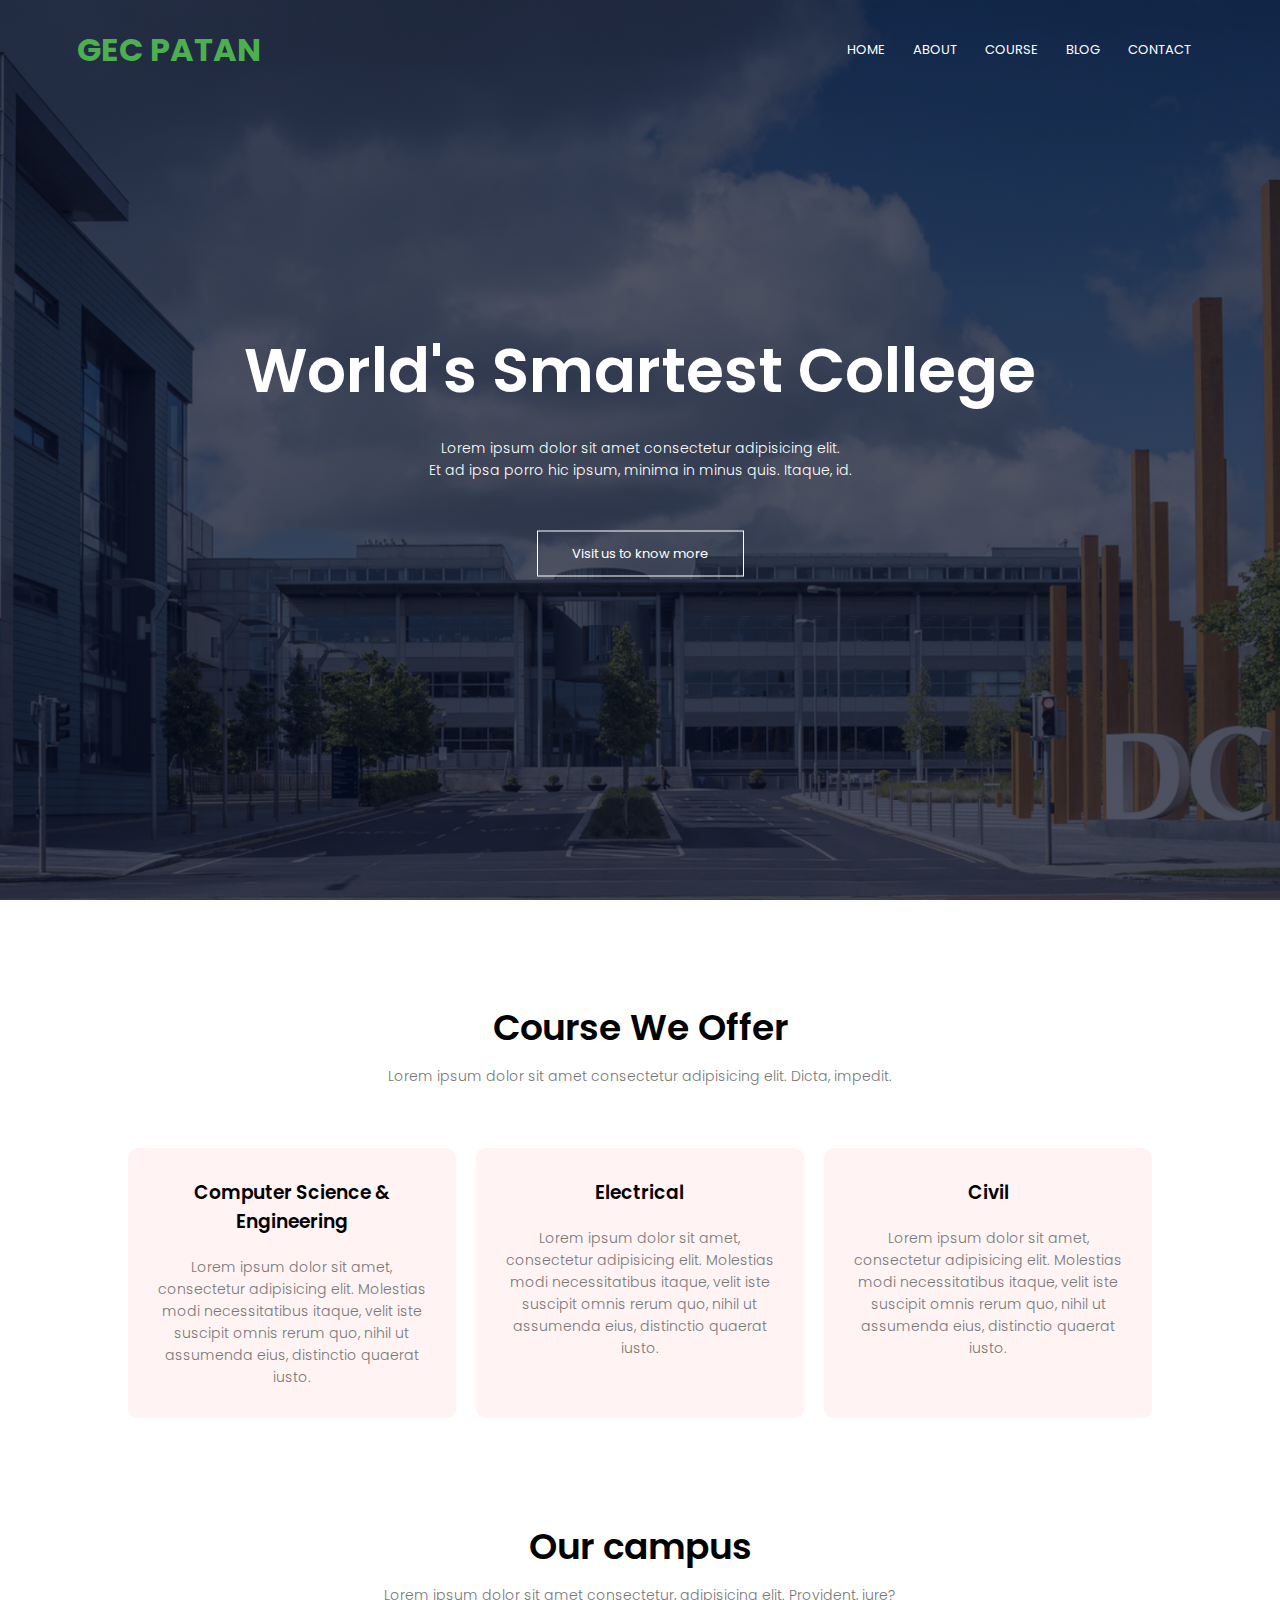
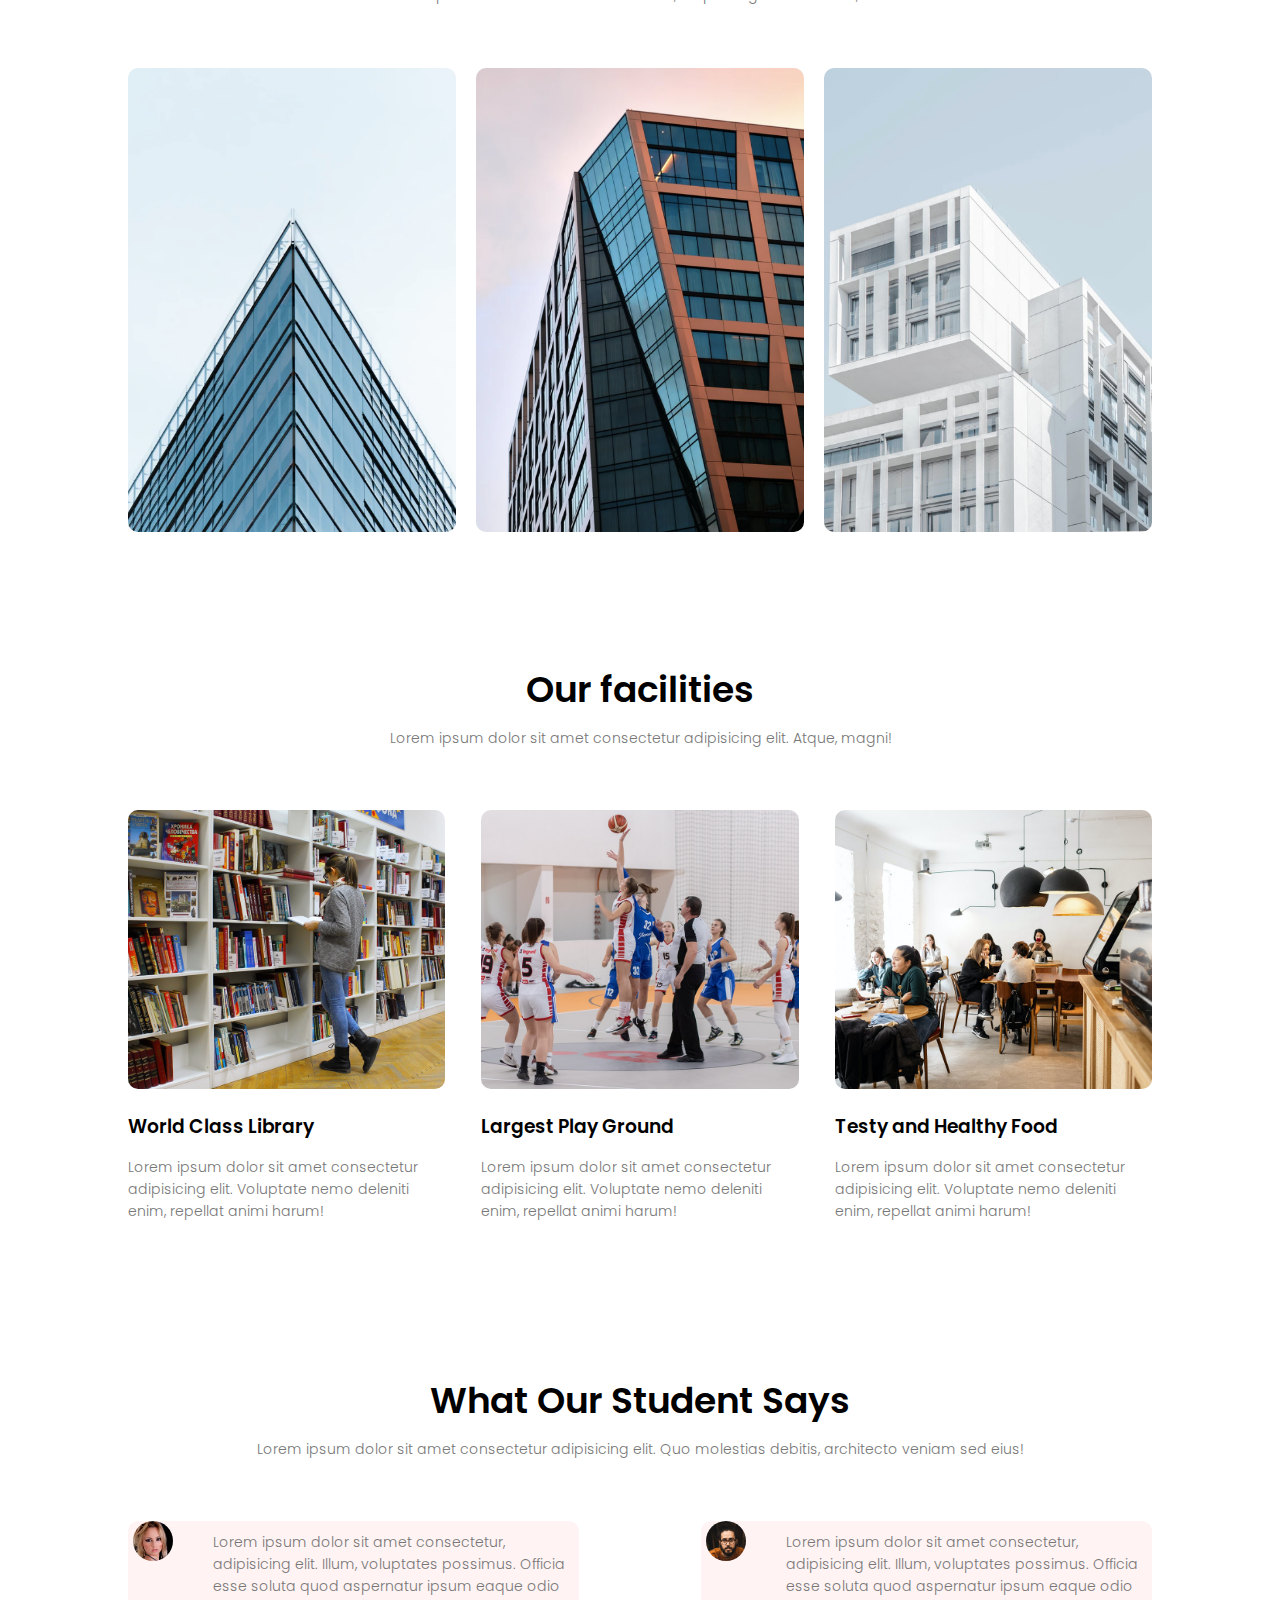
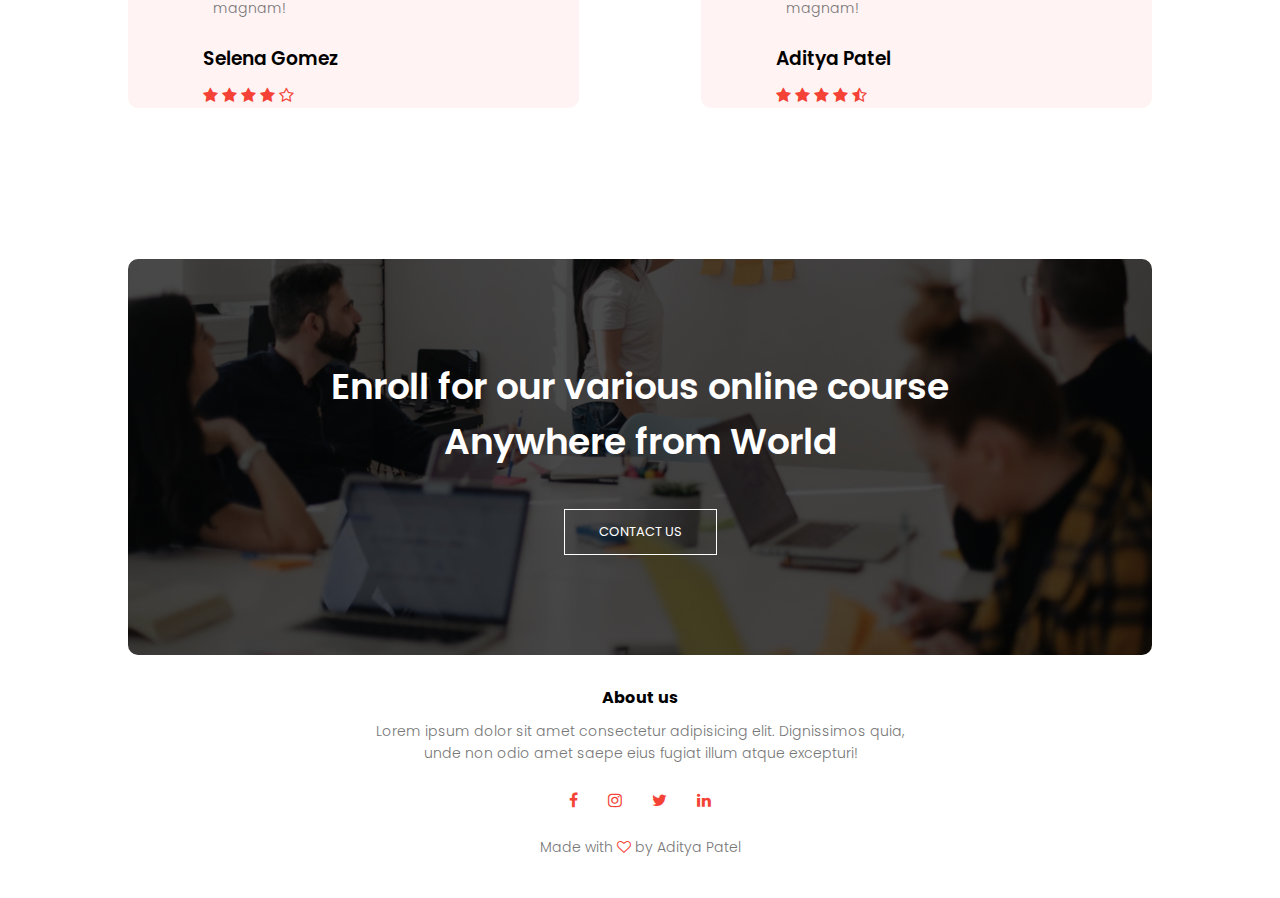
<file: index.html>
<!DOCTYPE html>
<html lang="en">

<head>
    <meta name="viewport" content="width=device-width, initial-scale=1.0">
    <title>GEC</title>
    <link rel="stylesheet" href="style.css">
    <link rel="stylesheet" href="https://stackpath.bootstrapcdn.com/font-awesome/4.7.0/css/font-awesome.min.css">
</head>

<body>
    <section class="header">
        <nav>
            <a href="index.html" class="logo">GEC PATAN</a>
            <div class="nav-links" id="navLinks">
                <i class="fa fa-times" onClick="hideMenu()"></i>
                <ul>
                    <li> <a href="">HOME</a> </li>
                    <li> <a href="">ABOUT</a> </li>
                    <li> <a href="">COURSE</a> </li>
                    <li> <a href="">BLOG</a> </li>
                    <li> <a href="">CONTACT</a> </li>
                </ul>
            </div>
            <i class="fa fa-bars" onClick="showMenu()"></i>
        </nav>

        <div class="text-box">
            <h1>World's Smartest College</h1>
            <p>Lorem ipsum dolor sit amet consectetur adipisicing elit.<br> Et ad ipsa porro hic ipsum, minima in minus
                quis. Itaque, id.</p>
            <a href="" class="hero-btn">Visit us to know more</a>
        </div>
    </section>

    <!-- course -->
    <section class="course">
        <h1>Course We Offer</h1>
        <p>Lorem ipsum dolor sit amet consectetur adipisicing elit. Dicta, impedit.</p>

        <div class="row">
            <div class="course-col">
                <h3>Computer Science & Engineering</h3>
                <p>Lorem ipsum dolor sit amet, consectetur adipisicing elit. Molestias modi necessitatibus itaque, velit
                    iste suscipit omnis rerum quo, nihil ut assumenda eius, distinctio quaerat iusto.</p>
            </div>
            <div class="course-col">
                <h3>Electrical</h3>
                <p>Lorem ipsum dolor sit amet, consectetur adipisicing elit. Molestias modi necessitatibus itaque, velit
                    iste suscipit omnis rerum quo, nihil ut assumenda eius, distinctio quaerat iusto.</p>
            </div>
            <div class="course-col">
                <h3>Civil</h3>
                <p>Lorem ipsum dolor sit amet, consectetur adipisicing elit. Molestias modi necessitatibus itaque, velit
                    iste suscipit omnis rerum quo, nihil ut assumenda eius, distinctio quaerat iusto.</p>
            </div>
        </div>
    </section>

    <!-- campus -->
    <section class="campus">
        <h1>Our campus</h1>
        <p>Lorem ipsum dolor sit amet consectetur, adipisicing elit. Provident, iure?</p>
        <div class="row">
            <div class="campus-col">
                <img src="./images/london.png" alt="london">
                <div class="layer">
                    <h3>Main</h3>
                </div>
            </div>
            <div class="campus-col">
                <img src="./images/newyork.png" alt="london">
                <div class="layer">
                    <h3>Departments</h3>
                </div>
            </div>
            <div class="campus-col">
                <img src="./images/washington.png" alt="london">
                <div class="layer">
                    <h3>Administrators</h3>
                </div>
            </div>
        </div>
    </section>

    <!-- facilities -->
    <section class="facilities">
        <h1>Our facilities</h1>
        <p>Lorem ipsum dolor sit amet consectetur adipisicing elit. Atque, magni!</p>
        <div class="row">
            <div class="facilities-col">
                <img src="./images/library.png" alt="">
                <h3>World Class Library</h3>
                <p>Lorem ipsum dolor sit amet consectetur adipisicing elit. Voluptate nemo deleniti enim, repellat animi
                    harum!</p>
            </div>
            <div class="facilities-col">
                <img src="./images/basketball.png" alt="">
                <h3>Largest Play Ground</h3>
                <p>Lorem ipsum dolor sit amet consectetur adipisicing elit. Voluptate nemo deleniti enim, repellat animi
                    harum!</p>
            </div>
            <div class="facilities-col">
                <img src="./images/cafeteria.png" alt="">
                <h3>Testy and Healthy Food</h3>
                <p>Lorem ipsum dolor sit amet consectetur adipisicing elit. Voluptate nemo deleniti enim, repellat animi
                    harum!</p>
            </div>
        </div>
    </section>
    <!-- testimonials -->
    <section class="testimonials">
        <h1>What Our Student Says</h1>
        <p>Lorem ipsum dolor sit amet consectetur adipisicing elit. Quo molestias debitis, architecto veniam sed eius!</p>

        <div class="row">
            <div class="testimonials-col">
                <img src="./images/user1.jpg" alt="">
                <div>
                    <p>Lorem ipsum dolor sit amet consectetur, adipisicing elit. Illum, voluptates possimus. Officia esse soluta quod aspernatur ipsum eaque odio magnam!</p>
                    <h3>Selena Gomez</h3>
                    <i class="fa fa-star"></i>
                    <i class="fa fa-star"></i>
                    <i class="fa fa-star"></i>
                    <i class="fa fa-star"></i>
                    <i class="fa fa-star-o"></i>
                </div>
            </div>
            <div class="testimonials-col">
                <img src="./images/user2.jpg" alt="">
                <div>
                    <p>Lorem ipsum dolor sit amet consectetur, adipisicing elit. Illum, voluptates possimus. Officia esse soluta quod aspernatur ipsum eaque odio magnam!</p>
                    <h3>Aditya Patel</h3>
                    <i class="fa fa-star"></i>
                    <i class="fa fa-star"></i>
                    <i class="fa fa-star"></i>
                    <i class="fa fa-star"></i>
                    <i class="fa fa-star-half-o"></i>
                </div>
            </div>
        </div>
    </section>

    <!-- Call to action  -->
    <section class="cta">
        <h1>Enroll for our various online course <br> Anywhere from World</h1>
        <a href="" class="hero-btn">CONTACT US</a>
    </section>

    <!-- footer -->
    <section class="footer">
        <h4>About us</h4>
        <p>Lorem ipsum dolor sit amet consectetur adipisicing elit. Dignissimos quia,<br> unde non odio amet saepe eius fugiat illum atque excepturi!</p>
        <div class="icons">
            <i class="fa fa-facebook"></i>
            <i class="fa fa-instagram"></i>
            <i class="fa fa-twitter"></i>
            <i class="fa fa-linkedin"></i>
        </div>
        <p>Made with <i class="fa fa-heart-o"></i> by Aditya Patel</p>
    </section>


    <script>
        var navLinks = document.getElementById('navLinks');
        function showMenu() {
            navLinks.style.right = "0"
        }
        function hideMenu() {
            navLinks.style.right = "-200px";
        }
    </script>
</body>

</html>
</file>
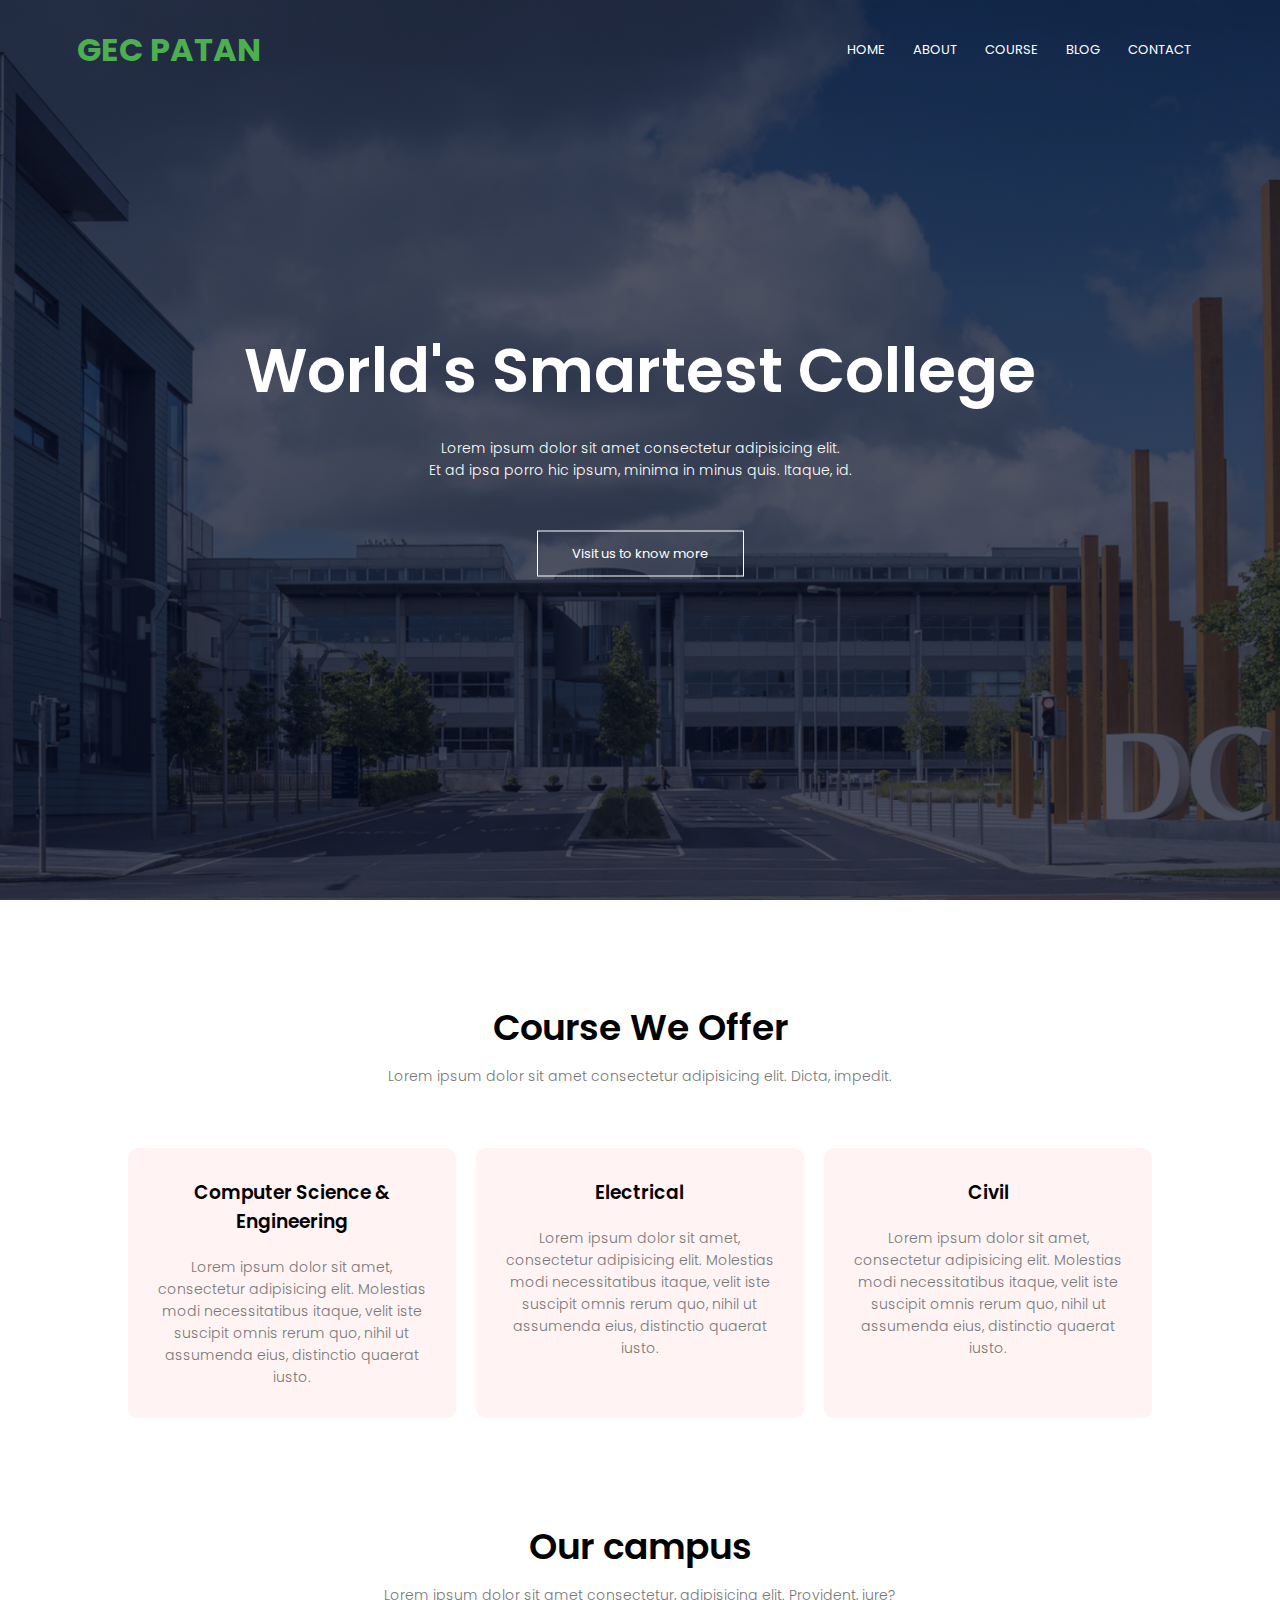
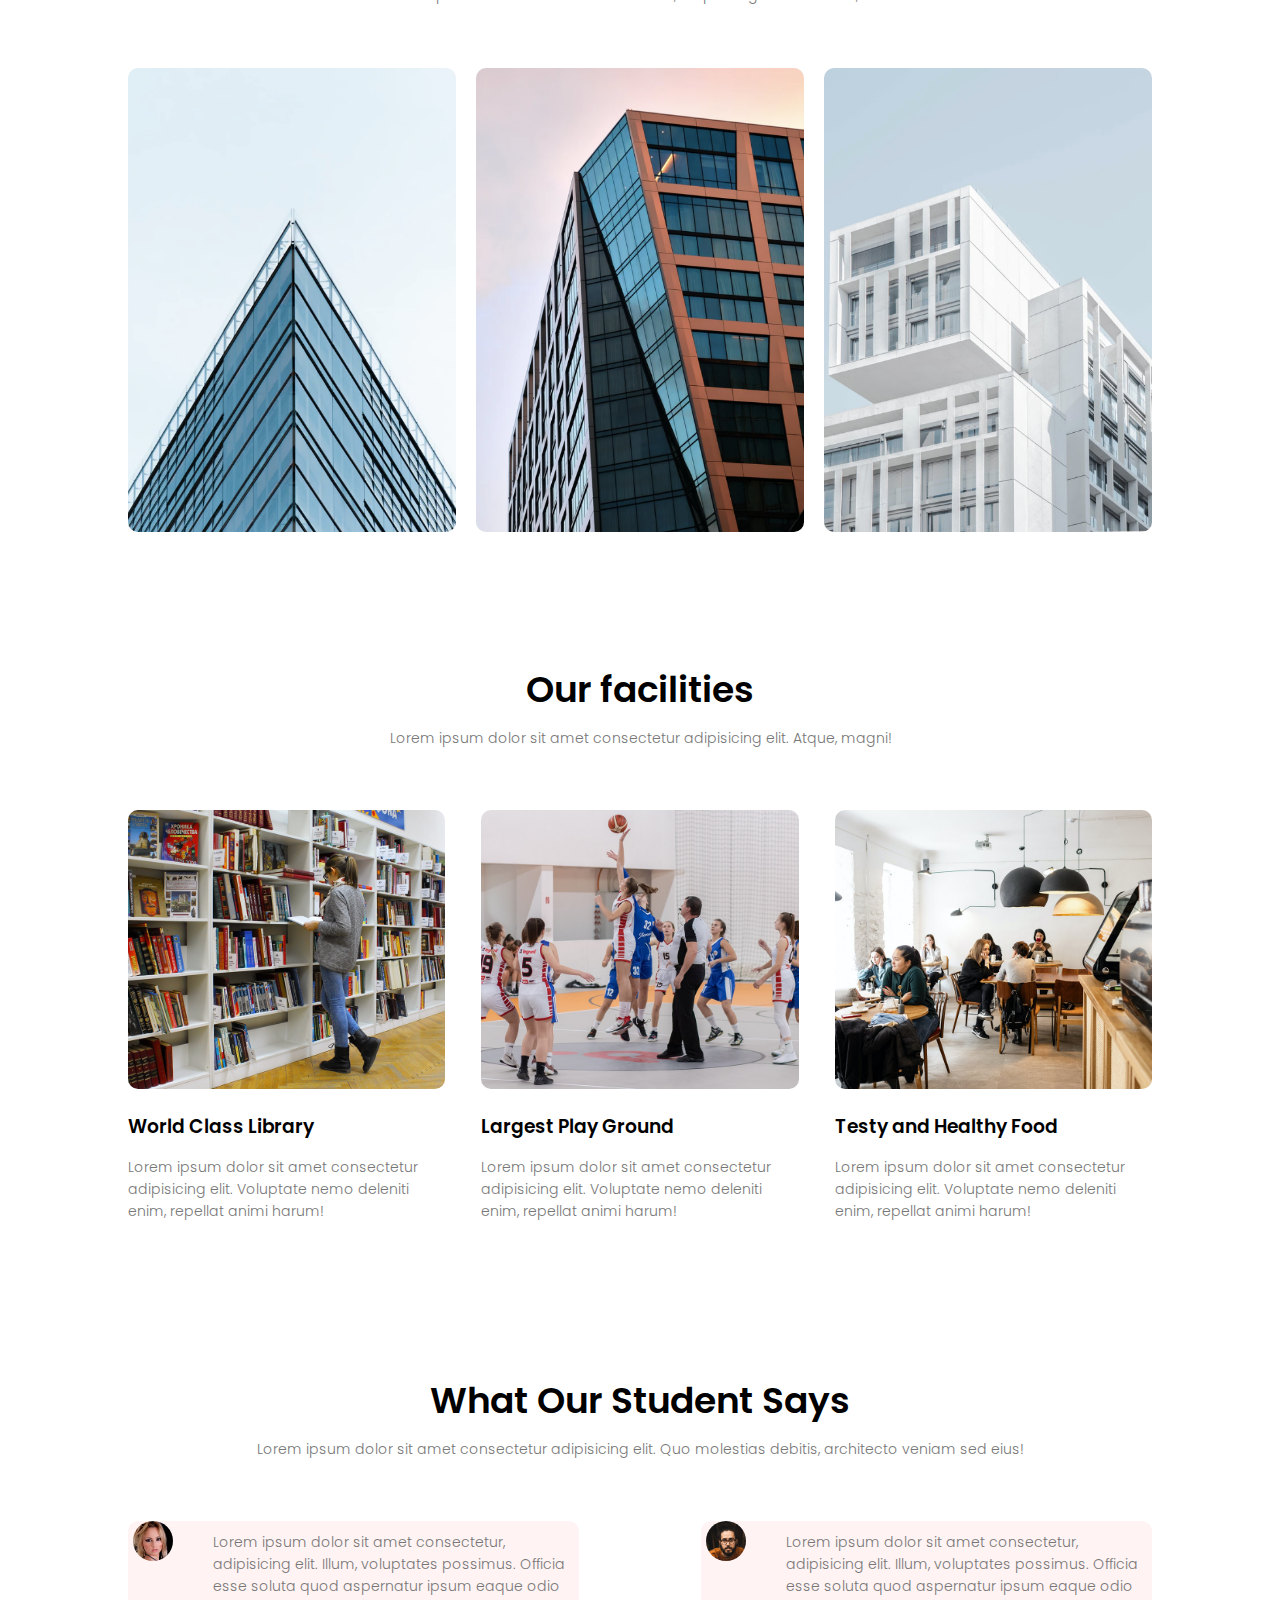
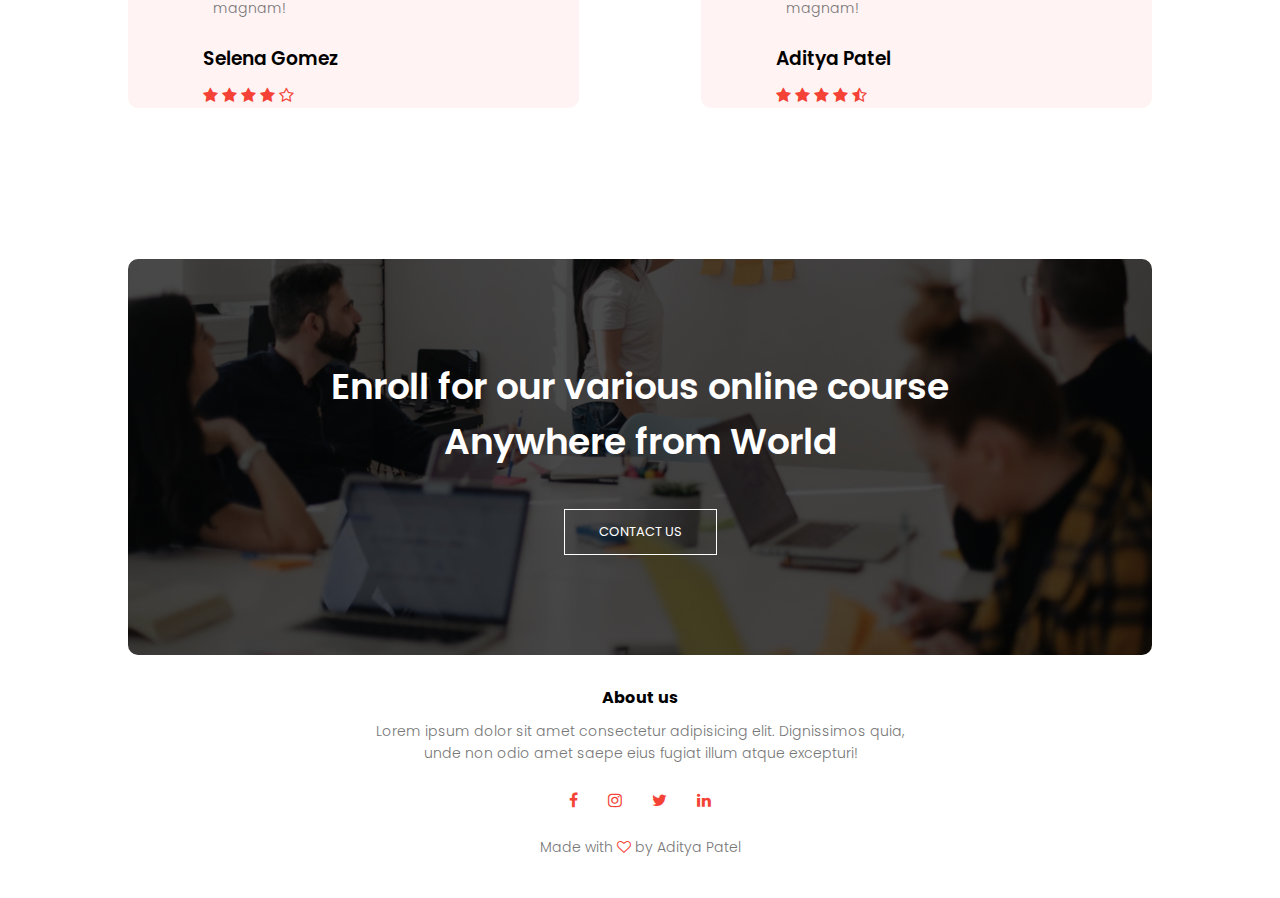
<file: HOME.html>
<!DOCTYPE html>
<html lang="en">

<head>
    <meta name="viewport" content="width=device-width, initial-scale=1.0">
    <title>GEC</title>
    <link rel="stylesheet" href="style.css">
    <link rel="stylesheet" href="https://stackpath.bootstrapcdn.com/font-awesome/4.7.0/css/font-awesome.min.css">
</head>

<body>
    <section class="header">
        <nav>
            <a href="index.html" class="logo">GEC PATAN</a>
            <div class="nav-links" id="navLinks">
                <i class="fa fa-times" onClick="hideMenu()"></i>
                <ul>
                    <li> <a href="">HOME</a> </li>
                    <li> <a href="">ABOUT</a> </li>
                    <li> <a href="">COURSE</a> </li>
                    <li> <a href="">BLOG</a> </li>
                    <li> <a href="">CONTACT</a> </li>
                </ul>
            </div>
            <i class="fa fa-bars" onClick="showMenu()"></i>
        </nav>

        <div class="text-box">
            <h1>World's Smartest College</h1>
            <p>Lorem ipsum dolor sit amet consectetur adipisicing elit.<br> Et ad ipsa porro hic ipsum, minima in minus
                quis. Itaque, id.</p>
            <a href="" class="hero-btn">Visit us to know more</a>
        </div>
    </section>

    <!-- course -->
    <section class="course">
        <h1>Course We Offer</h1>
        <p>Lorem ipsum dolor sit amet consectetur adipisicing elit. Dicta, impedit.</p>

        <div class="row">
            <div class="course-col">
                <h3>Computer Science & Engineering</h3>
                <p>Lorem ipsum dolor sit amet, consectetur adipisicing elit. Molestias modi necessitatibus itaque, velit
                    iste suscipit omnis rerum quo, nihil ut assumenda eius, distinctio quaerat iusto.</p>
            </div>
            <div class="course-col">
                <h3>Electrical</h3>
                <p>Lorem ipsum dolor sit amet, consectetur adipisicing elit. Molestias modi necessitatibus itaque, velit
                    iste suscipit omnis rerum quo, nihil ut assumenda eius, distinctio quaerat iusto.</p>
            </div>
            <div class="course-col">
                <h3>Civil</h3>
                <p>Lorem ipsum dolor sit amet, consectetur adipisicing elit. Molestias modi necessitatibus itaque, velit
                    iste suscipit omnis rerum quo, nihil ut assumenda eius, distinctio quaerat iusto.</p>
            </div>
        </div>
    </section>

    <!-- campus -->
    <section class="campus">
        <h1>Our campus</h1>
        <p>Lorem ipsum dolor sit amet consectetur, adipisicing elit. Provident, iure?</p>
        <div class="row">
            <div class="campus-col">
                <img src="./images/london.png" alt="london">
                <div class="layer">
                    <h3>Main</h3>
                </div>
            </div>
            <div class="campus-col">
                <img src="./images/newyork.png" alt="london">
                <div class="layer">
                    <h3>Departments</h3>
                </div>
            </div>
            <div class="campus-col">
                <img src="./images/washington.png" alt="london">
                <div class="layer">
                    <h3>Administrators</h3>
                </div>
            </div>
        </div>
    </section>

    <!-- facilities -->
    <section class="facilities">
        <h1>Our facilities</h1>
        <p>Lorem ipsum dolor sit amet consectetur adipisicing elit. Atque, magni!</p>
        <div class="row">
            <div class="facilities-col">
                <img src="./images/library.png" alt="">
                <h3>World Class Library</h3>
                <p>Lorem ipsum dolor sit amet consectetur adipisicing elit. Voluptate nemo deleniti enim, repellat animi
                    harum!</p>
            </div>
            <div class="facilities-col">
                <img src="./images/basketball.png" alt="">
                <h3>Largest Play Ground</h3>
                <p>Lorem ipsum dolor sit amet consectetur adipisicing elit. Voluptate nemo deleniti enim, repellat animi
                    harum!</p>
            </div>
            <div class="facilities-col">
                <img src="./images/cafeteria.png" alt="">
                <h3>Testy and Healthy Food</h3>
                <p>Lorem ipsum dolor sit amet consectetur adipisicing elit. Voluptate nemo deleniti enim, repellat animi
                    harum!</p>
            </div>
        </div>
    </section>
    <!-- testimonials -->
    <section class="testimonials">
        <h1>What Our Student Says</h1>
        <p>Lorem ipsum dolor sit amet consectetur adipisicing elit. Quo molestias debitis, architecto veniam sed eius!</p>

        <div class="row">
            <div class="testimonials-col">
                <img src="./images/user1.jpg" alt="">
                <div>
                    <p>Lorem ipsum dolor sit amet consectetur, adipisicing elit. Illum, voluptates possimus. Officia esse soluta quod aspernatur ipsum eaque odio magnam!</p>
                    <h3>Selena Gomez</h3>
                    <i class="fa fa-star"></i>
                    <i class="fa fa-star"></i>
                    <i class="fa fa-star"></i>
                    <i class="fa fa-star"></i>
                    <i class="fa fa-star-o"></i>
                </div>
            </div>
            <div class="testimonials-col">
                <img src="./images/user2.jpg" alt="">
                <div>
                    <p>Lorem ipsum dolor sit amet consectetur, adipisicing elit. Illum, voluptates possimus. Officia esse soluta quod aspernatur ipsum eaque odio magnam!</p>
                    <h3>Aditya Patel</h3>
                    <i class="fa fa-star"></i>
                    <i class="fa fa-star"></i>
                    <i class="fa fa-star"></i>
                    <i class="fa fa-star"></i>
                    <i class="fa fa-star-half-o"></i>
                </div>
            </div>
        </div>
    </section>

    <!-- Call to action  -->
    <section class="cta">
        <h1>Enroll for our various online course <br> Anywhere from World</h1>
        <a href="" class="hero-btn">CONTACT US</a>
    </section>

    <!-- footer -->
    <section class="footer">
        <h4>About us</h4>
        <p>Lorem ipsum dolor sit amet consectetur adipisicing elit. Dignissimos quia,<br> unde non odio amet saepe eius fugiat illum atque excepturi!</p>
        <div class="icons">
            <i class="fa fa-facebook"></i>
            <i class="fa fa-instagram"></i>
            <i class="fa fa-twitter"></i>
            <i class="fa fa-linkedin"></i>
        </div>
        <p>Made with <i class="fa fa-heart-o"></i> by Aditya Patel</p>
    </section>


    <script>
        var navLinks = document.getElementById('navLinks');
        function showMenu() {
            navLinks.style.right = "0"
        }
        function hideMenu() {
            navLinks.style.right = "-200px";
        }
    </script>
</body>

</html>
</file>
<file: style.css>
@import url("https://fonts.googleapis.com/css2?family=Poppins:wght@100;200;300;400;500;600;700&display=swap");
*{
  margin: 0;
  padding: 0;
  font-family: "Poppins", sans-serif;
}
.header {
  min-height: 100vh;
  width: 100%;
  background-image: linear-gradient(rgba(4, 9, 30, 0.7), rgba(4, 9, 30, 0.7)),
    url(./images/banner.png);
  background-position: center;
  background-size: cover;
  position: relative;
}
.logo{
  font-size: 32px;
  font-weight: 700;
  color: #4caf50;
  text-decoration: none;
}
nav {
  display: flex;
  padding: 2% 6%;
  justify-content: space-between;
  align-items: center;
}
nav img {
  width: 150px;
}
.nav-links {
  flex: 1;
  text-align: right;
}
.nav-links ul li {
  list-style: none;
  display: inline-block;
  padding: 8px 12px;
  position: relative;
}
.nav-links ul li a {
  color: #fff;
  text-decoration: none;
  font-size: 13px;
}
.nav-links ul li::after {
  content: "";
  width: 0%;
  height: 2px;
  background: #f44336;
  display: block;
  margin: auto;
  transition: 0.5s;
}
.nav-links ul li:hover::after {
  width: 100%;
}
.text-box {
  width: 90%;
  color: #fff;
  position: absolute;
  top: 50%;
  left: 50%;
  transform: translate(-50%, -50%);
  text-align: center;
}
.text-box h1 {
  font-size: 62px;
}
.text-box p {
  margin: 10px 0 40px;
  font-size: 14px;
  color: #fff;
}
.hero-btn {
  display: inline-block;
  text-decoration: none;
  color: #fff;
  border: 1px solid #fff;
  padding: 12px 34px;
  font-size: 13px;
  background: transparent;
  position: relative;
  cursor: pointer;
}
.hero-btn:hover {
  border: 1px solid #f44336;
  background: #f44336;
  transition: 0.8s;
}
nav .fa {
  display: none;
}

@media(max-width: 700px) {
  .text-box h1 {
    font-size: 20px;
  }
  .nav-links ul li {
    display: block;
  }
  .nav-links {
    position: absolute;
    background: #f44336;
    height: 100vh;
    width: 200px;
    top: 0;
    right: -200px;
    text-align: left;
    z-index: 2;
    transition: 1s;
  }
  nav .fa {
    display: block;
    color: #fff;
    margin: 10px;
    font-size: 22px;
    cursor: pointer;
  }
  .nav-links ul {
    padding: 30px;
  }
}

/* course */ 

.course {
  width: 80%;
  margin: auto;
  text-align: center;
  padding-top: 100px;
}
h1 {
  font-size: 36px;
  font-weight: 600;
}
p {
  color: #777;
  font-size: 14px;
  line-height: 22px;
  font-weight: 300;
  padding: 10px;
}

.row {
  margin-top: 5%;
  display: flex;
  justify-content: space-between;
}
.course-col {
  flex-basis: 32%;
  background: #fff3f3;
  border-radius: 10px;
  margin-bottom: 5%;
  padding: 20px 12px;
  box-sizing: border-box;
  transition: 0.5s;
}
h3 {
  text-align: center;
  font-weight: 600;
  margin: 10px 0;
}
.course-col:hover {
  box-shadow: 0 0 20px 0px rgba(0, 0, 0, 0.2);
}

@media(max-width: 700px){
  .row {
    flex-direction: column;
  }
}

/* campus */

.campus {
  width: 80%;
  margin: auto;
  text-align: center;
  padding-top: 50px;
}
.campus-col {
  flex-basis: 32%;
  border-radius: 10px;
  margin-bottom: 30px;
  position: relative;
  overflow: hidden;
}
.campus-col img {
  width: 100%;
  display: block;
}
.layer {
  background: transparent;
  height: 100%;
  width: 100%;
  position: absolute;
  top: 0;
  left: 0;
  transition: 0.5s;
}
.layer:hover {
  background: rgba(226, 0, 0, 0.7);
}

.layer h3 {
  width: 100%;
  font-weight: 500;
  color: #fff;
  font-size: 26px;
  bottom: 0;
  left: 50%;
  transform: translateX(-50%);
  position: absolute;
  opacity: 0;
  transition: 0.5s;
}
.layer:hover h3 {
  bottom: 49%;
  opacity: 1;
} 

/* facilities */

.facilities{
    width: 80%;
    margin: auto;
    text-align: center;
    padding-top: 100px;
}
.facilities-col{
    flex-basis: 31%;
    border-radius: 10px;
    margin-bottom: 5%;
    text-align: left;
}
.facilities-col img {
    width: 100%;
    border-radius: 10px;
}
.facilities-col p{
    padding: 0;
}
.facilities-col h3{
    margin-top: 16px;
    margin-bottom: 15px;
    text-align: left;
}

/* testimonials */

.testimonials{
    width: 80%;
    margin: auto;
    padding-top: 100px;
    text-align: center;
}
.testimonials-col{
  flex-basis: 44%;
  border-radius: 10px;
  margin-bottom: 5%;
  text-align: left;
  background: #fff3f3;
  padding: 25px;
  cursor: pointer;
  display: flex;
}
.testimonials-col img {
  height: 40px;
  margin-left: 5px;
  margin-right: 30px;
  border-radius: 50%;
}
.testimonials-col{
  padding: 0;
}
.testimonials-col h3{
  margin-top: 15px;
  text-align: left;
}
.testimonials-col .fa{
  color: #f44336;
}

@media(max-width: 700px){
  .testimonials-col img {
  margin-left: 0px;
  margin-right: 15px;
}
}

/* Call to action  */
.cta{
  margin: 100px auto 0;
  width: 80%;
  background-image: linear-gradient(rgba(0,0,0,.7),rgba(0,0,0,.7)),url(./images/banner2.jpg);
  background-position: center;
  background-size: cover;
  border-radius: 10px;
  text-align: center;
  padding: 100px 0;
}
.cta h1{
  color: #fff;
  margin-bottom: 40px;
  padding: 0;
}

@media(max-width: 700px){
  .cta h1{
    font-size: 24px;
    
  }
}

/* footer */
.footer{
  width: 100%;
  text-align: center;
  padding: 30px 0;
}
.footer h1{
  margin-bottom: 25px;
  margin-top: 20px;
  font-weight: 600;
}
.icons .fa{
  color: #f44336;
  margin: 0 13px;
  cursor: pointer;
  padding: 18px 0;
}
.fa-heart-o{
  color: #f44336;
}
</file>
